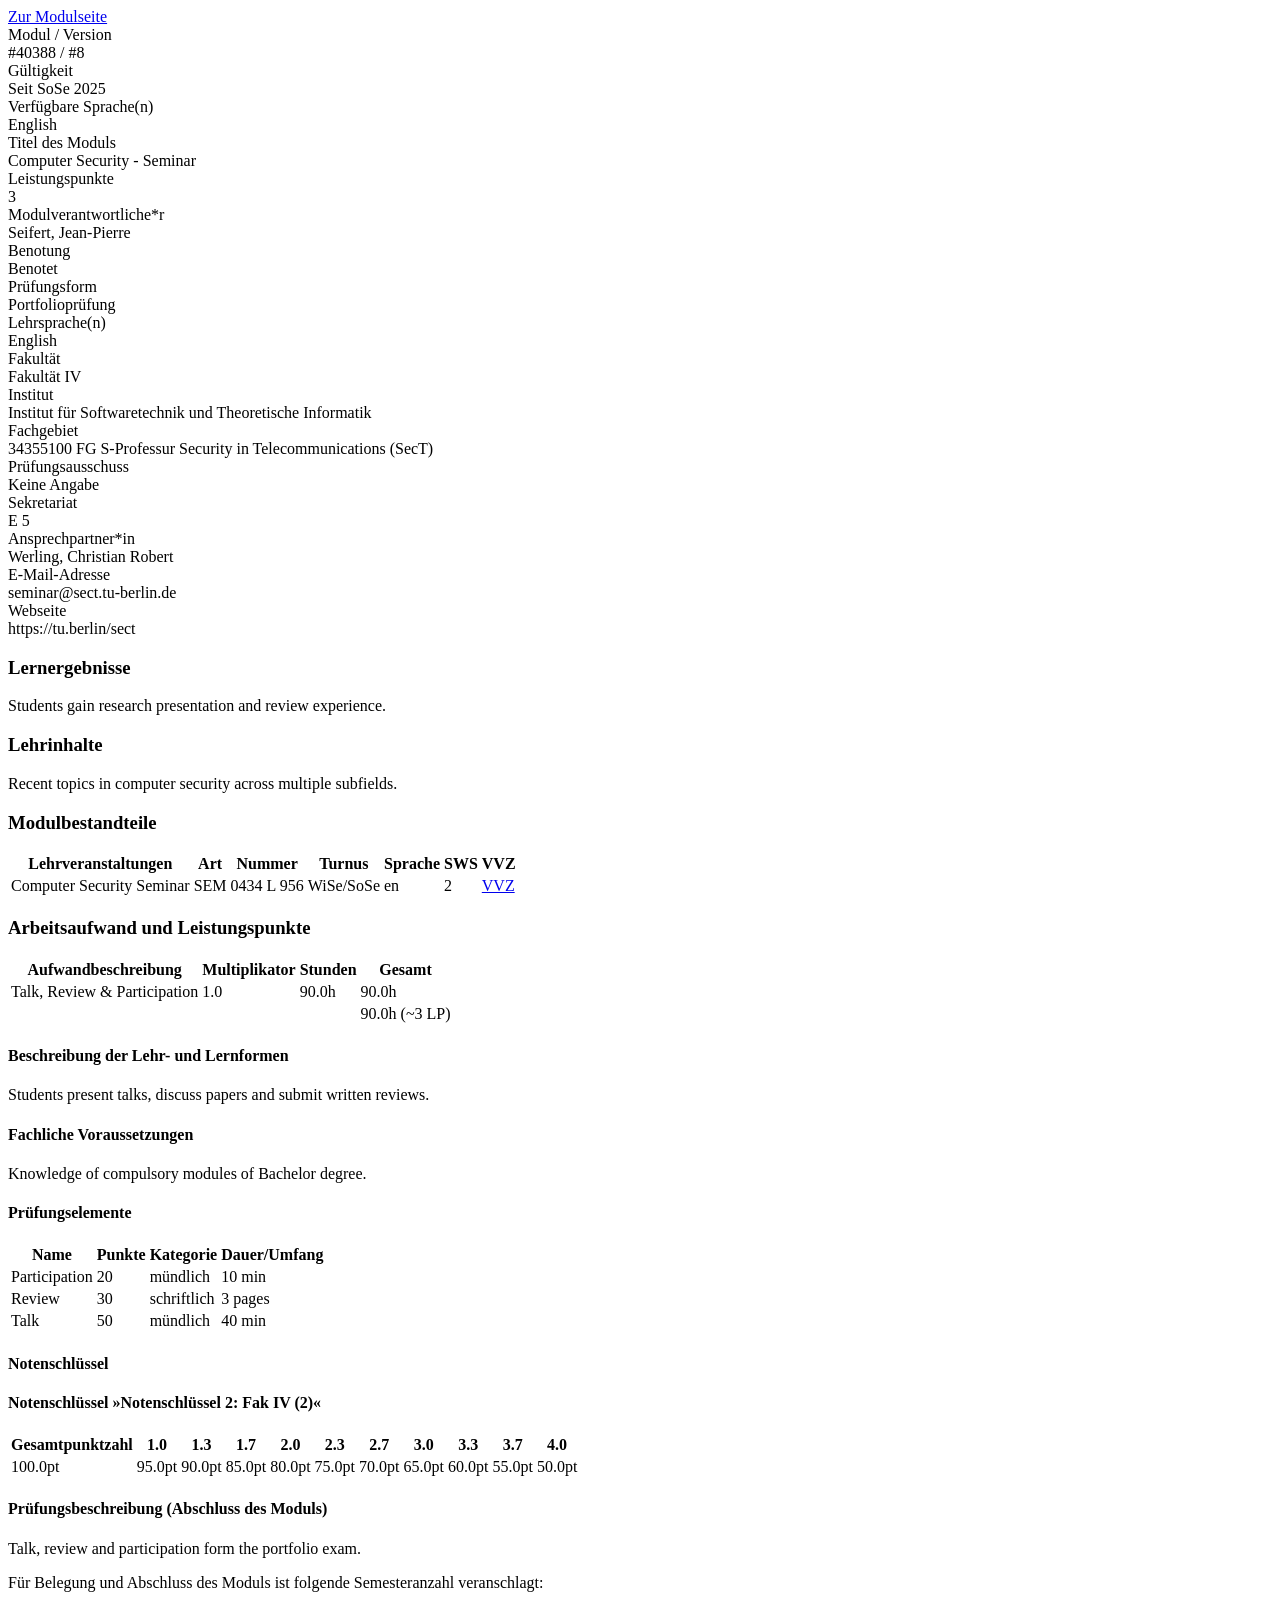
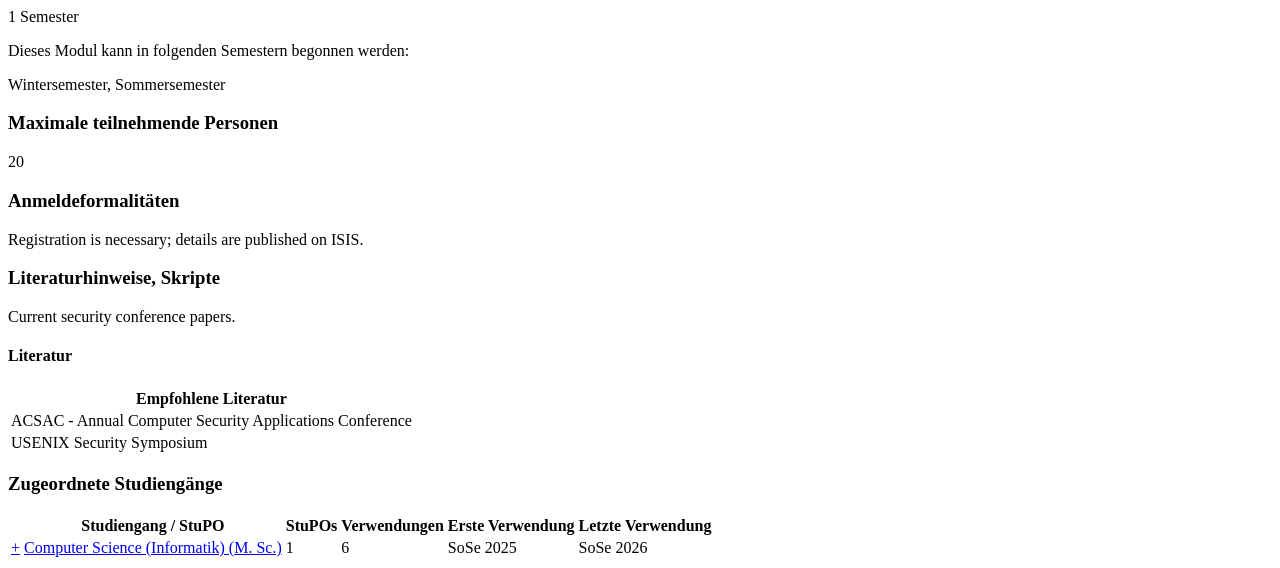
<file: tests/fixtures/moses/detail_page.html>
<!DOCTYPE html>
<html lang="de">
  <head>
    <title>Moses - Computer Security - Seminar</title>
  </head>
  <body>
    <form id="j_idt64" action="/moses/modultransfersystem/bolognamodule/beschreibung/anzeigen.html?jfwid=test:0">
      <input type="hidden" name="javax.faces.ViewState" value="view-state-1" />
      <input type="hidden" name="javax.faces.ClientWindow" value="window-1" />
      <a href="https://moseskonto.tu-berlin.de/moses/modultransfersystem/bolognamodule/ansehen.html?number=40388">Zur Modulseite</a>

      <div class="card">
        <div class="form-group"><label>Modul / Version</label><br />#40388 / #8</div>
        <div class="form-group"><label>Gültigkeit</label><br />Seit SoSe 2025</div>
        <div class="form-group"><label>Verfügbare Sprache(n)</label><br />English</div>
        <div class="form-group"><label>Titel des Moduls</label><br />Computer Security - Seminar</div>
        <div class="form-group"><label>Leistungspunkte</label><br />3</div>
        <div class="form-group"><label>Modulverantwortliche*r</label><br />Seifert, Jean-Pierre</div>
        <div class="form-group"><label>Benotung</label><br />Benotet</div>
        <div class="form-group"><label>Prüfungsform</label><br />Portfolioprüfung</div>
        <div class="form-group"><label>Lehrsprache(n)</label><br />English</div>
      </div>

      <div class="card">
        <div class="form-group"><label>Fakultät</label><br />Fakultät IV</div>
        <div class="form-group"><label>Institut</label><br />Institut für Softwaretechnik und Theoretische Informatik</div>
        <div class="form-group"><label>Fachgebiet</label><br />34355100 FG S-Professur Security in Telecommunications (SecT)</div>
        <div class="form-group"><label>Prüfungsausschuss</label><br />Keine Angabe</div>
      </div>

      <div class="card">
        <div class="form-group"><label>Sekretariat</label><br />E 5</div>
        <div class="form-group"><label>Ansprechpartner*in</label><br />Werling, Christian Robert</div>
        <div class="form-group"><label>E-Mail-Adresse</label><br />seminar@sect.tu-berlin.de</div>
        <div class="form-group"><label>Webseite</label><br />https://tu.berlin/sect</div>
      </div>

      <div class="card">
        <h3>Lernergebnisse</h3>
        <span class="preformatedTextarea">Students gain research presentation and review experience.</span>
      </div>

      <div class="card">
        <h3>Lehrinhalte</h3>
        <span class="preformatedTextarea">Recent topics in computer security across multiple subfields.</span>
      </div>

      <div class="card">
        <h3>Modulbestandteile</h3>
        <table role="grid" class="table">
          <thead>
            <tr>
              <th>Lehrveranstaltungen</th>
              <th>Art</th>
              <th>Nummer</th>
              <th>Turnus</th>
              <th>Sprache</th>
              <th>SWS</th>
              <th>VVZ</th>
            </tr>
          </thead>
          <tbody>
            <tr>
              <td>Computer Security Seminar</td>
              <td>SEM</td>
              <td>0434 L 956</td>
              <td>WiSe/SoSe</td>
              <td>en</td>
              <td>2</td>
              <td><a href="https://isis.tu-berlin.de/local/coursemanager/search.php?lvvid=4663">VVZ</a></td>
            </tr>
          </tbody>
        </table>
      </div>

      <div class="card">
        <h3>Arbeitsaufwand und Leistungspunkte</h3>
        <table role="grid" class="table">
          <thead>
            <tr>
              <th>Aufwandbeschreibung</th>
              <th>Multiplikator</th>
              <th>Stunden</th>
              <th>Gesamt</th>
            </tr>
          </thead>
          <tbody>
            <tr>
              <td>Talk, Review &amp; Participation</td>
              <td>1.0</td>
              <td>90.0h</td>
              <td>90.0h</td>
            </tr>
          </tbody>
          <tfoot>
            <tr>
              <td></td>
              <td></td>
              <td></td>
              <td>90.0h (~3 LP)</td>
            </tr>
          </tfoot>
        </table>
      </div>

      <div class="card">
        <h4>Beschreibung der Lehr- und Lernformen</h4>
        <span class="preformatedTextarea">Students present talks, discuss papers and submit written reviews.</span>
        <h4>Fachliche Voraussetzungen</h4>
        <span class="preformatedTextarea">Knowledge of compulsory modules of Bachelor degree.</span>
        <h4>Prüfungselemente</h4>
        <table role="grid" class="table">
          <thead>
            <tr>
              <th>Name</th>
              <th>Punkte</th>
              <th>Kategorie</th>
              <th>Dauer/Umfang</th>
            </tr>
          </thead>
          <tbody>
            <tr><td>Participation</td><td>20</td><td>mündlich</td><td>10 min</td></tr>
            <tr><td>Review</td><td>30</td><td>schriftlich</td><td>3 pages</td></tr>
            <tr><td>Talk</td><td>50</td><td>mündlich</td><td>40 min</td></tr>
          </tbody>
        </table>
        <h4>Notenschlüssel</h4>
        <h4>Notenschlüssel »Notenschlüssel 2: Fak IV (2)«</h4>
        <table role="grid" class="table">
          <thead>
            <tr>
              <th>Gesamtpunktzahl</th>
              <th>1.0</th>
              <th>1.3</th>
              <th>1.7</th>
              <th>2.0</th>
              <th>2.3</th>
              <th>2.7</th>
              <th>3.0</th>
              <th>3.3</th>
              <th>3.7</th>
              <th>4.0</th>
            </tr>
          </thead>
          <tbody>
            <tr>
              <td>100.0pt</td>
              <td>95.0pt</td>
              <td>90.0pt</td>
              <td>85.0pt</td>
              <td>80.0pt</td>
              <td>75.0pt</td>
              <td>70.0pt</td>
              <td>65.0pt</td>
              <td>60.0pt</td>
              <td>55.0pt</td>
              <td>50.0pt</td>
            </tr>
          </tbody>
        </table>
        <h4>Prüfungsbeschreibung (Abschluss des Moduls)</h4>
        <span class="preformatedTextarea">Talk, review and participation form the portfolio exam.</span>
        <p>Für Belegung und Abschluss des Moduls ist folgende Semesteranzahl veranschlagt:</p>
        <p>1 Semester</p>
        <p>Dieses Modul kann in folgenden Semestern begonnen werden:</p>
        <p>Wintersemester, Sommersemester</p>
      </div>

      <div class="card">
        <h3>Maximale teilnehmende Personen</h3>
        <span class="preformatedTextarea">20</span>
      </div>

      <div class="card">
        <h3>Anmeldeformalitäten</h3>
        <span class="preformatedTextarea">Registration is necessary; details are published on ISIS.</span>
      </div>

      <div class="card">
        <h3>Literaturhinweise, Skripte</h3>
        <span class="preformatedTextarea">Current security conference papers.</span>
        <h4>Literatur</h4>
        <table role="grid" class="table">
          <thead><tr><th>Empfohlene Literatur</th></tr></thead>
          <tbody>
            <tr><td>ACSAC - Annual Computer Security Applications Conference</td></tr>
            <tr><td>USENIX Security Symposium</td></tr>
          </tbody>
        </table>
      </div>

      <span id="j_idt64:BoxVerwendbarkeit">
        <div class="card">
          <h3>Zugeordnete Studiengänge</h3>
          <table role="grid" class="table">
            <thead>
              <tr>
                <th></th>
                <th>Studiengang / StuPO</th>
                <th>StuPOs</th>
                <th>Verwendungen</th>
                <th>Erste Verwendung</th>
                <th>Letzte Verwendung</th>
              </tr>
            </thead>
            <tbody>
              <tr data-ri="0">
                <td><a id="j_idt64:j_idt565:0:j_idt572" href="#">+</a></td>
                <td><a href="https://moseskonto.tu-berlin.de/moses/modultransfersystem/studiengaenge/anzeigen.html?studiengang=179">Computer Science (Informatik) (M. Sc.)</a></td>
                <td>1</td>
                <td>6</td>
                <td>SoSe 2025</td>
                <td>SoSe 2026</td>
              </tr>
            </tbody>
          </table>
        </div>
      </span>
    </form>
  </body>
</html>
</file>
